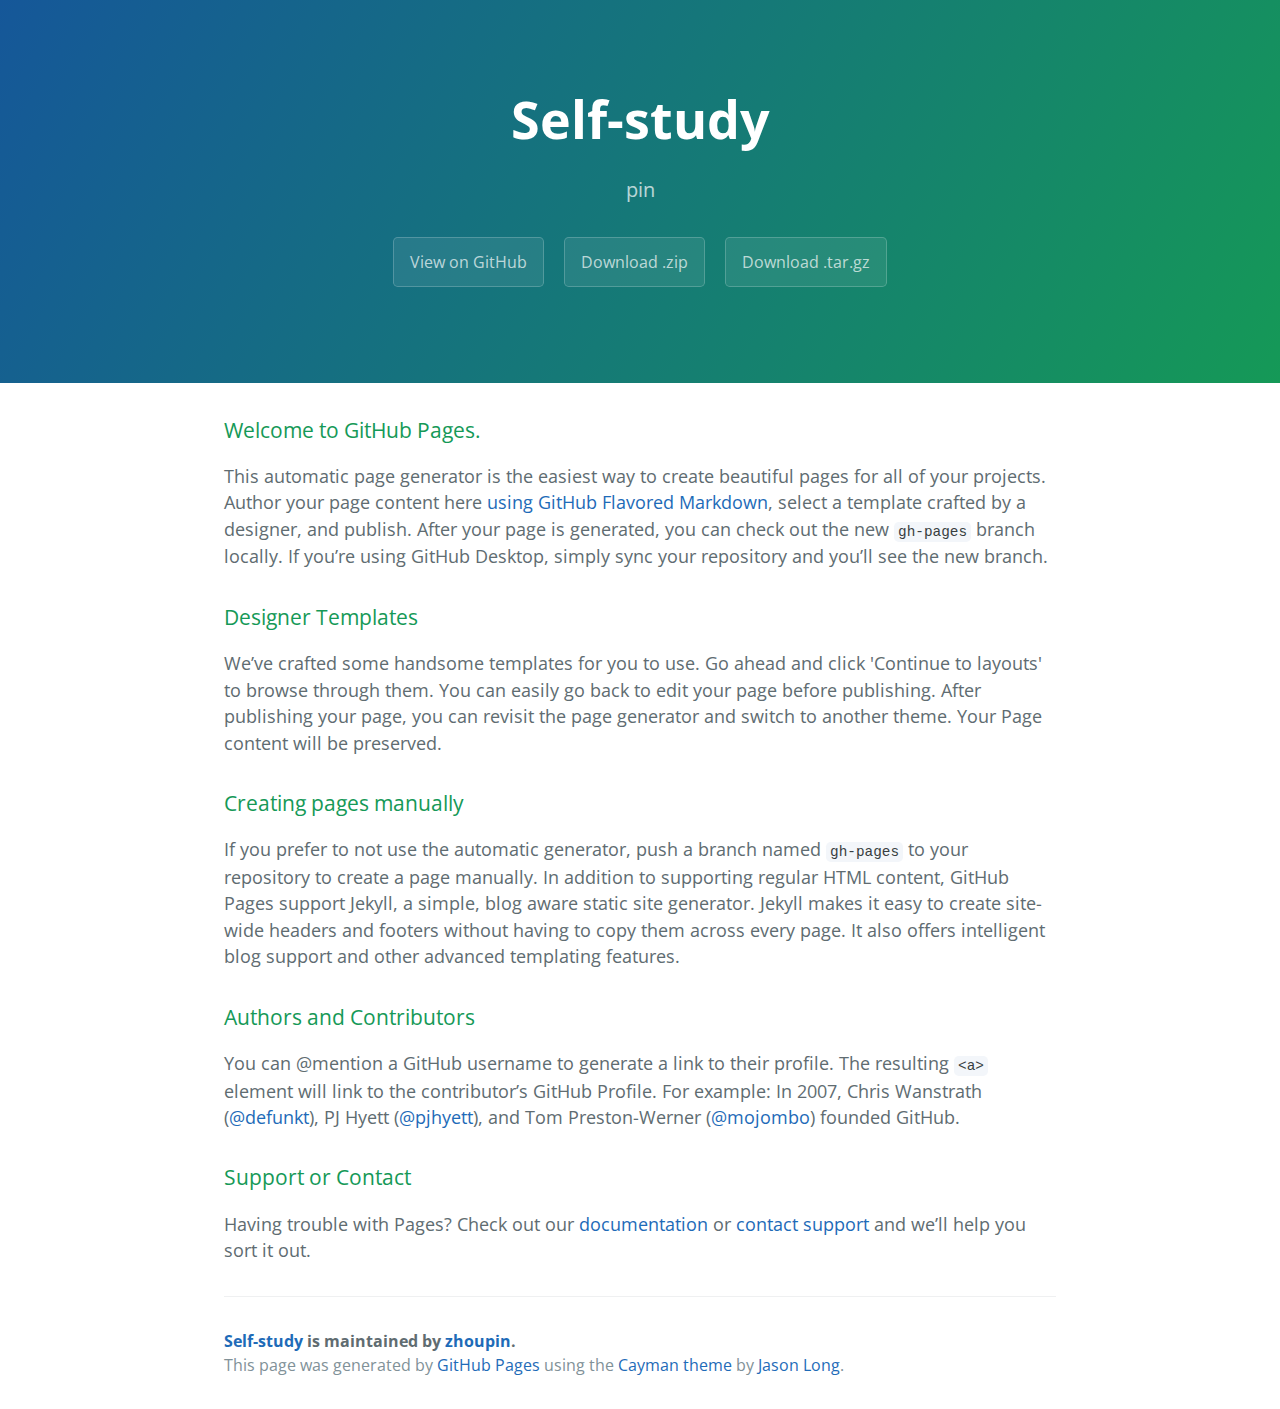
<file: index.html>
<!DOCTYPE html>
<html lang="en-us">
  <head>
    <meta charset="UTF-8">
    <title>Self-study by zhoupin</title>
    <meta name="viewport" content="width=device-width, initial-scale=1">
    <link rel="stylesheet" type="text/css" href="stylesheets/normalize.css" media="screen">
    <link href='https://fonts.googleapis.com/css?family=Open+Sans:400,700' rel='stylesheet' type='text/css'>
    <link rel="stylesheet" type="text/css" href="stylesheets/stylesheet.css" media="screen">
    <link rel="stylesheet" type="text/css" href="stylesheets/github-light.css" media="screen">
  </head>
  <body>
    <section class="page-header">
      <h1 class="project-name">Self-study</h1>
      <h2 class="project-tagline">pin</h2>
      <a href="https://github.com/zhoupin/self-study" class="btn">View on GitHub</a>
      <a href="https://github.com/zhoupin/self-study/zipball/master" class="btn">Download .zip</a>
      <a href="https://github.com/zhoupin/self-study/tarball/master" class="btn">Download .tar.gz</a>
    </section>

    <section class="main-content">
      <h3>
<a id="welcome-to-github-pages" class="anchor" href="#welcome-to-github-pages" aria-hidden="true"><span aria-hidden="true" class="octicon octicon-link"></span></a>Welcome to GitHub Pages.</h3>

<p>This automatic page generator is the easiest way to create beautiful pages for all of your projects. Author your page content here <a href="https://guides.github.com/features/mastering-markdown/">using GitHub Flavored Markdown</a>, select a template crafted by a designer, and publish. After your page is generated, you can check out the new <code>gh-pages</code> branch locally. If you’re using GitHub Desktop, simply sync your repository and you’ll see the new branch.</p>

<h3>
<a id="designer-templates" class="anchor" href="#designer-templates" aria-hidden="true"><span aria-hidden="true" class="octicon octicon-link"></span></a>Designer Templates</h3>

<p>We’ve crafted some handsome templates for you to use. Go ahead and click 'Continue to layouts' to browse through them. You can easily go back to edit your page before publishing. After publishing your page, you can revisit the page generator and switch to another theme. Your Page content will be preserved.</p>

<h3>
<a id="creating-pages-manually" class="anchor" href="#creating-pages-manually" aria-hidden="true"><span aria-hidden="true" class="octicon octicon-link"></span></a>Creating pages manually</h3>

<p>If you prefer to not use the automatic generator, push a branch named <code>gh-pages</code> to your repository to create a page manually. In addition to supporting regular HTML content, GitHub Pages support Jekyll, a simple, blog aware static site generator. Jekyll makes it easy to create site-wide headers and footers without having to copy them across every page. It also offers intelligent blog support and other advanced templating features.</p>

<h3>
<a id="authors-and-contributors" class="anchor" href="#authors-and-contributors" aria-hidden="true"><span aria-hidden="true" class="octicon octicon-link"></span></a>Authors and Contributors</h3>

<p>You can @mention a GitHub username to generate a link to their profile. The resulting <code>&lt;a&gt;</code> element will link to the contributor’s GitHub Profile. For example: In 2007, Chris Wanstrath (<a href="https://github.com/defunkt" class="user-mention">@defunkt</a>), PJ Hyett (<a href="https://github.com/pjhyett" class="user-mention">@pjhyett</a>), and Tom Preston-Werner (<a href="https://github.com/mojombo" class="user-mention">@mojombo</a>) founded GitHub.</p>

<h3>
<a id="support-or-contact" class="anchor" href="#support-or-contact" aria-hidden="true"><span aria-hidden="true" class="octicon octicon-link"></span></a>Support or Contact</h3>

<p>Having trouble with Pages? Check out our <a href="https://help.github.com/pages">documentation</a> or <a href="https://github.com/contact">contact support</a> and we’ll help you sort it out.</p>

      <footer class="site-footer">
        <span class="site-footer-owner"><a href="https://github.com/zhoupin/self-study">Self-study</a> is maintained by <a href="https://github.com/zhoupin">zhoupin</a>.</span>

        <span class="site-footer-credits">This page was generated by <a href="https://pages.github.com">GitHub Pages</a> using the <a href="https://github.com/jasonlong/cayman-theme">Cayman theme</a> by <a href="https://twitter.com/jasonlong">Jason Long</a>.</span>
      </footer>

    </section>

  
  </body>
</html>
</file>
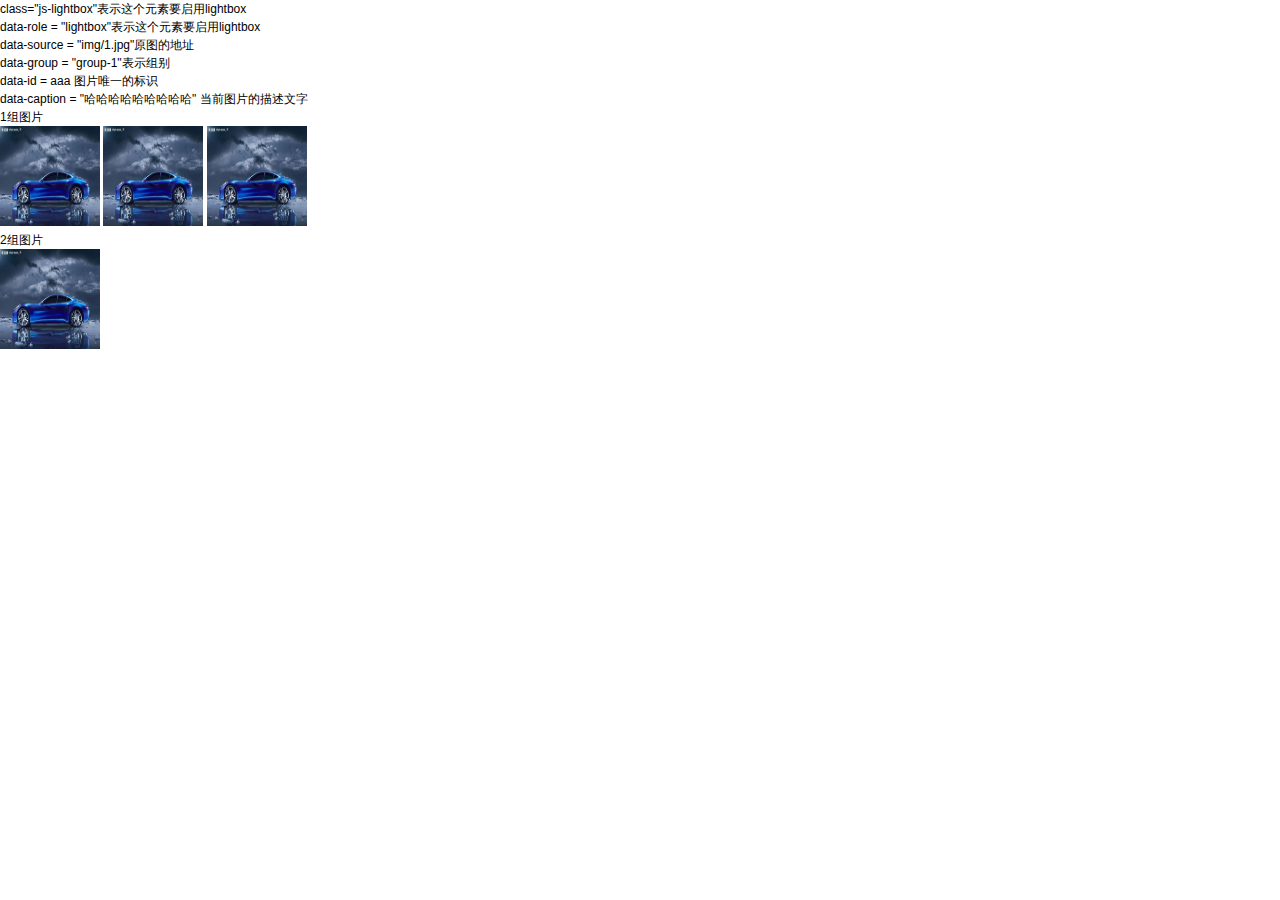
<file: lightbox/lightbox.html>
<html>
<head>
	<meta charset="utf-8"/ content="text/html">
	<title>lightbox插件开发</title>
	<link rel="stylesheet" type="text/css" href="lightbox.css">
	<script src="../lunbo/jquery-2.1.4.js"></script>
    <script src="lightbox.js"></script>
</head>
<body>
<!-- 遮罩 -->
<!-- <div id="G-lightbox-mask"></div> -->
<!-- 弹出层 -->
<!-- <div id="G-lightbox-popup"> -->
	<!-- <div class="light-box-pic-view">
		<span class="lightbox-btn lightbox-prev-btn"></span>
		<img  class ="lightbox-image" src="img/1.jpg">
		<span class="lightbox-btn lightbox-next-btn"></span>
	</div>
	<div class="lightbox-pic-caption">
		<div class="lightbox-caption-area">
			<p class="lightbox-pic-desc">图片标题</p>
			<span class="lightbox-of-index">当前索引:1to4</span>
		</div>
		<span class="light-close-btn"></span>
	</div> -->
<!-- </div> -->


class="js-lightbox"表示这个元素要启用lightbox<br>
	 data-role = "lightbox"表示这个元素要启用lightbox<br>
	 data-source = "img/1.jpg"原图的地址<br>
	 data-group = "group-1"表示组别 <br>
	 data-id = aaa 图片唯一的标识<br>
	 data-caption = "哈哈哈哈哈哈哈哈哈" 当前图片的描述文字<br>


<h1>1组图片</h1>
<div >
	<img class="js-lightbox"
	 data-role = "lightbox"
	 data-source = "img/1.jpg"
	 src="img/1.jpg"
	 data-group = "group-1"
	 data-id = aaa
	 data-caption = "哈哈哈哈哈哈哈哈哈"
	 width = "100"
	 height = "100">

	 <img class="js-lightbox"
	 data-role = "lightbox"
	 data-source = "img/1.jpg"
	 src="img/1.jpg"
	 data-group = "group-1"
	 data-id = bbb
	 data-caption = "哈哈哈哈哈哈哈哈哈"
	 width = "100"
	 height = "100">

	 <img class="js-lightbox"
	 data-role = "lightbox"
	 data-source = "img/1.jpg"
	 src="img/1.jpg"
	 data-group = "group-1"
	 data-id = ccc
	 data-caption = "哈哈哈哈哈哈哈哈哈"
	 width = "100"
	 height = "100">
</div>

<h1>2组图片</h1>
<div >
	<img class="js-lightbox"
	 data-role = "lightbox"
	 data-source = "img/1.jpg"
	 src="img/1.jpg"
	 data-group = "group-2"
	 data-id = aaa
	 data-caption = "哈哈哈哈哈哈哈哈哈"
	 width = "100"
	 height = "100">
</div>
<script>
	$(function(){
		var lightbox = new LightBox();
	});
</script>
</body>
</html>
</file>
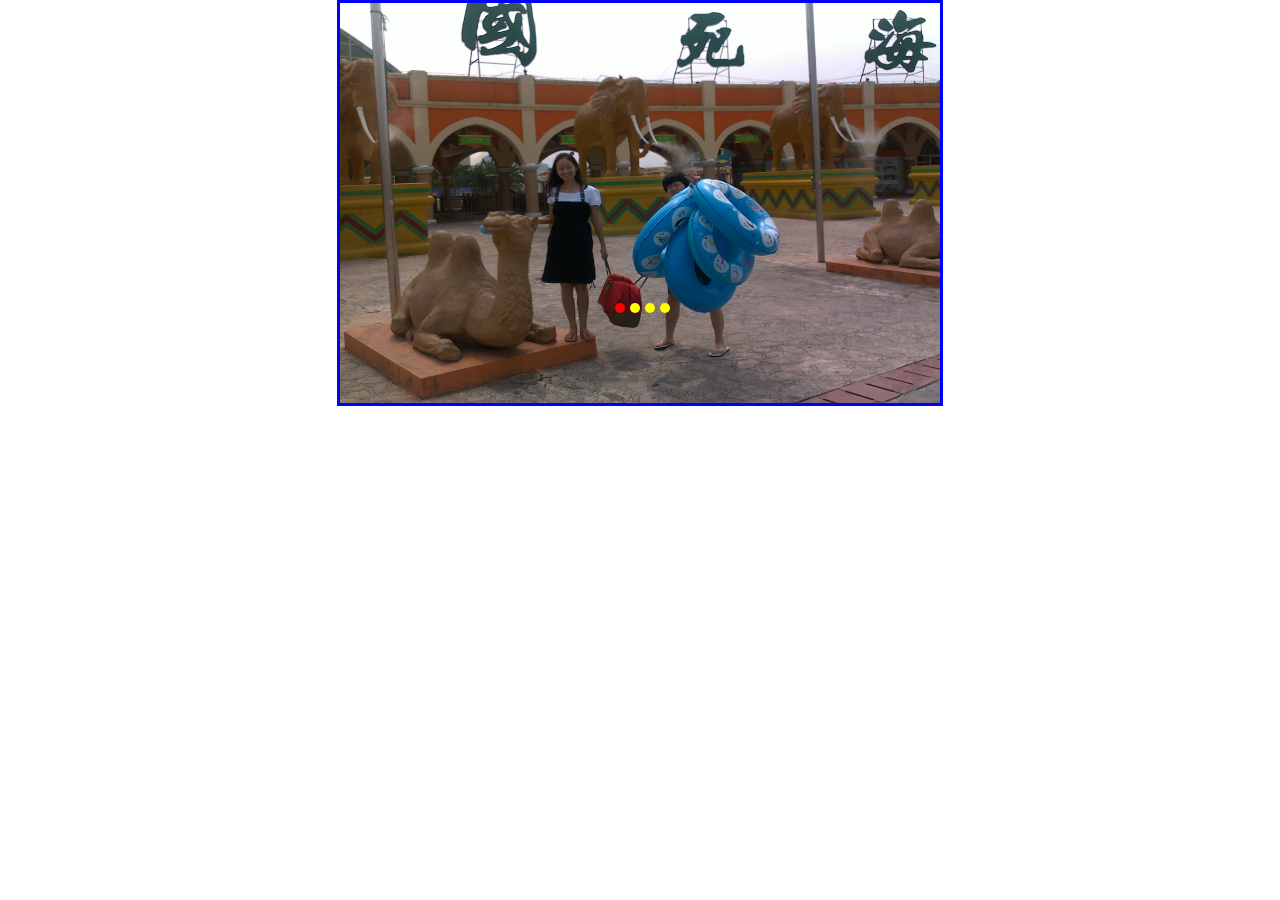
<file: lunbo/lunbo.html>
<!DOCTYPE html>
<html lang="zh-CN">
  <head>
    <meta charset="utf-8">
    <meta http-equiv="X-UA-Compatible" content="IE=edge">
    <meta name="viewport" content="width=device-width, initial-scale=1">
    <title>lunbo</title>
    <script src="../lunbo/jquery-2.1.4.js"></script>
    <script src="lunbo.js"></script>
    <link rel="stylesheet" type="text/css" href="lunbo.css">
  </head>
  <body>


<div id="content">
  <div id="list" style="left:-600px;">
    <img src="img/four.jpg">
    <img src="img/one.jpg">
    <img src="img/two.jpg">
    <img src="img/three.jpg">
    <img src="img/four.jpg">
    <img src="img/one.jpg">
  </div>
  <div id="buttons">
    <span index="1" class="on"></span>
    <span index="2"></span>
    <span index="3"></span>
    <span index="4"></span>
  </div>
    <a href="javascript:void(0)" id="prev" class="arrow"> < </a>
    <a href="javascript:void(0)" id="next" class="arrow"> > </a>

</div>
  </body>
</html>
</file>
<file: stylesheets/stylesheet.css>
* {
  box-sizing: border-box; }

body {
  padding: 0;
  margin: 0;
  font-family: "Open Sans", "Helvetica Neue", Helvetica, Arial, sans-serif;
  font-size: 16px;
  line-height: 1.5;
  color: #606c71; }

a {
  color: #1e6bb8;
  text-decoration: none; }
  a:hover {
    text-decoration: underline; }

.btn {
  display: inline-block;
  margin-bottom: 1rem;
  color: rgba(255, 255, 255, 0.7);
  background-color: rgba(255, 255, 255, 0.08);
  border-color: rgba(255, 255, 255, 0.2);
  border-style: solid;
  border-width: 1px;
  border-radius: 0.3rem;
  transition: color 0.2s, background-color 0.2s, border-color 0.2s; }
  .btn + .btn {
    margin-left: 1rem; }

.btn:hover {
  color: rgba(255, 255, 255, 0.8);
  text-decoration: none;
  background-color: rgba(255, 255, 255, 0.2);
  border-color: rgba(255, 255, 255, 0.3); }

@media screen and (min-width: 64em) {
  .btn {
    padding: 0.75rem 1rem; } }

@media screen and (min-width: 42em) and (max-width: 64em) {
  .btn {
    padding: 0.6rem 0.9rem;
    font-size: 0.9rem; } }

@media screen and (max-width: 42em) {
  .btn {
    display: block;
    width: 100%;
    padding: 0.75rem;
    font-size: 0.9rem; }
    .btn + .btn {
      margin-top: 1rem;
      margin-left: 0; } }

.page-header {
  color: #fff;
  text-align: center;
  background-color: #159957;
  background-image: linear-gradient(120deg, #155799, #159957); }

@media screen and (min-width: 64em) {
  .page-header {
    padding: 5rem 6rem; } }

@media screen and (min-width: 42em) and (max-width: 64em) {
  .page-header {
    padding: 3rem 4rem; } }

@media screen and (max-width: 42em) {
  .page-header {
    padding: 2rem 1rem; } }

.project-name {
  margin-top: 0;
  margin-bottom: 0.1rem; }

@media screen and (min-width: 64em) {
  .project-name {
    font-size: 3.25rem; } }

@media screen and (min-width: 42em) and (max-width: 64em) {
  .project-name {
    font-size: 2.25rem; } }

@media screen and (max-width: 42em) {
  .project-name {
    font-size: 1.75rem; } }

.project-tagline {
  margin-bottom: 2rem;
  font-weight: normal;
  opacity: 0.7; }

@media screen and (min-width: 64em) {
  .project-tagline {
    font-size: 1.25rem; } }

@media screen and (min-width: 42em) and (max-width: 64em) {
  .project-tagline {
    font-size: 1.15rem; } }

@media screen and (max-width: 42em) {
  .project-tagline {
    font-size: 1rem; } }

.main-content :first-child {
  margin-top: 0; }
.main-content img {
  max-width: 100%; }
.main-content h1, .main-content h2, .main-content h3, .main-content h4, .main-content h5, .main-content h6 {
  margin-top: 2rem;
  margin-bottom: 1rem;
  font-weight: normal;
  color: #159957; }
.main-content p {
  margin-bottom: 1em; }
.main-content code {
  padding: 2px 4px;
  font-family: Consolas, "Liberation Mono", Menlo, Courier, monospace;
  font-size: 0.9rem;
  color: #383e41;
  background-color: #f3f6fa;
  border-radius: 0.3rem; }
.main-content pre {
  padding: 0.8rem;
  margin-top: 0;
  margin-bottom: 1rem;
  font: 1rem Consolas, "Liberation Mono", Menlo, Courier, monospace;
  color: #567482;
  word-wrap: normal;
  background-color: #f3f6fa;
  border: solid 1px #dce6f0;
  border-radius: 0.3rem; }
  .main-content pre > code {
    padding: 0;
    margin: 0;
    font-size: 0.9rem;
    color: #567482;
    word-break: normal;
    white-space: pre;
    background: transparent;
    border: 0; }
.main-content .highlight {
  margin-bottom: 1rem; }
  .main-content .highlight pre {
    margin-bottom: 0;
    word-break: normal; }
.main-content .highlight pre, .main-content pre {
  padding: 0.8rem;
  overflow: auto;
  font-size: 0.9rem;
  line-height: 1.45;
  border-radius: 0.3rem; }
.main-content pre code, .main-content pre tt {
  display: inline;
  max-width: initial;
  padding: 0;
  margin: 0;
  overflow: initial;
  line-height: inherit;
  word-wrap: normal;
  background-color: transparent;
  border: 0; }
  .main-content pre code:before, .main-content pre code:after, .main-content pre tt:before, .main-content pre tt:after {
    content: normal; }
.main-content ul, .main-content ol {
  margin-top: 0; }
.main-content blockquote {
  padding: 0 1rem;
  margin-left: 0;
  color: #819198;
  border-left: 0.3rem solid #dce6f0; }
  .main-content blockquote > :first-child {
    margin-top: 0; }
  .main-content blockquote > :last-child {
    margin-bottom: 0; }
.main-content table {
  display: block;
  width: 100%;
  overflow: auto;
  word-break: normal;
  word-break: keep-all; }
  .main-content table th {
    font-weight: bold; }
  .main-content table th, .main-content table td {
    padding: 0.5rem 1rem;
    border: 1px solid #e9ebec; }
.main-content dl {
  padding: 0; }
  .main-content dl dt {
    padding: 0;
    margin-top: 1rem;
    font-size: 1rem;
    font-weight: bold; }
  .main-content dl dd {
    padding: 0;
    margin-bottom: 1rem; }
.main-content hr {
  height: 2px;
  padding: 0;
  margin: 1rem 0;
  background-color: #eff0f1;
  border: 0; }

@media screen and (min-width: 64em) {
  .main-content {
    max-width: 64rem;
    padding: 2rem 6rem;
    margin: 0 auto;
    font-size: 1.1rem; } }

@media screen and (min-width: 42em) and (max-width: 64em) {
  .main-content {
    padding: 2rem 4rem;
    font-size: 1.1rem; } }

@media screen and (max-width: 42em) {
  .main-content {
    padding: 2rem 1rem;
    font-size: 1rem; } }

.site-footer {
  padding-top: 2rem;
  margin-top: 2rem;
  border-top: solid 1px #eff0f1; }

.site-footer-owner {
  display: block;
  font-weight: bold; }

.site-footer-credits {
  color: #819198; }

@media screen and (min-width: 64em) {
  .site-footer {
    font-size: 1rem; } }

@media screen and (min-width: 42em) and (max-width: 64em) {
  .site-footer {
    font-size: 1rem; } }

@media screen and (max-width: 42em) {
  .site-footer {
    font-size: 0.9rem; } }
</file>
<file: stylesheets/github-light.css>
/*
The MIT License (MIT)

Copyright (c) 2016 GitHub, Inc.

Permission is hereby granted, free of charge, to any person obtaining a copy
of this software and associated documentation files (the "Software"), to deal
in the Software without restriction, including without limitation the rights
to use, copy, modify, merge, publish, distribute, sublicense, and/or sell
copies of the Software, and to permit persons to whom the Software is
furnished to do so, subject to the following conditions:

The above copyright notice and this permission notice shall be included in all
copies or substantial portions of the Software.

THE SOFTWARE IS PROVIDED "AS IS", WITHOUT WARRANTY OF ANY KIND, EXPRESS OR
IMPLIED, INCLUDING BUT NOT LIMITED TO THE WARRANTIES OF MERCHANTABILITY,
FITNESS FOR A PARTICULAR PURPOSE AND NONINFRINGEMENT. IN NO EVENT SHALL THE
AUTHORS OR COPYRIGHT HOLDERS BE LIABLE FOR ANY CLAIM, DAMAGES OR OTHER
LIABILITY, WHETHER IN AN ACTION OF CONTRACT, TORT OR OTHERWISE, ARISING FROM,
OUT OF OR IN CONNECTION WITH THE SOFTWARE OR THE USE OR OTHER DEALINGS IN THE
SOFTWARE.

*/

.pl-c /* comment */ {
  color: #969896;
}

.pl-c1 /* constant, variable.other.constant, support, meta.property-name, support.constant, support.variable, meta.module-reference, markup.raw, meta.diff.header */,
.pl-s .pl-v /* string variable */ {
  color: #0086b3;
}

.pl-e /* entity */,
.pl-en /* entity.name */ {
  color: #795da3;
}

.pl-smi /* variable.parameter.function, storage.modifier.package, storage.modifier.import, storage.type.java, variable.other */,
.pl-s .pl-s1 /* string source */ {
  color: #333;
}

.pl-ent /* entity.name.tag */ {
  color: #63a35c;
}

.pl-k /* keyword, storage, storage.type */ {
  color: #a71d5d;
}

.pl-s /* string */,
.pl-pds /* punctuation.definition.string, string.regexp.character-class */,
.pl-s .pl-pse .pl-s1 /* string punctuation.section.embedded source */,
.pl-sr /* string.regexp */,
.pl-sr .pl-cce /* string.regexp constant.character.escape */,
.pl-sr .pl-sre /* string.regexp source.ruby.embedded */,
.pl-sr .pl-sra /* string.regexp string.regexp.arbitrary-repitition */ {
  color: #183691;
}

.pl-v /* variable */ {
  color: #ed6a43;
}

.pl-id /* invalid.deprecated */ {
  color: #b52a1d;
}

.pl-ii /* invalid.illegal */ {
  color: #f8f8f8;
  background-color: #b52a1d;
}

.pl-sr .pl-cce /* string.regexp constant.character.escape */ {
  font-weight: bold;
  color: #63a35c;
}

.pl-ml /* markup.list */ {
  color: #693a17;
}

.pl-mh /* markup.heading */,
.pl-mh .pl-en /* markup.heading entity.name */,
.pl-ms /* meta.separator */ {
  font-weight: bold;
  color: #1d3e81;
}

.pl-mq /* markup.quote */ {
  color: #008080;
}

.pl-mi /* markup.italic */ {
  font-style: italic;
  color: #333;
}

.pl-mb /* markup.bold */ {
  font-weight: bold;
  color: #333;
}

.pl-md /* markup.deleted, meta.diff.header.from-file */ {
  color: #bd2c00;
  background-color: #ffecec;
}

.pl-mi1 /* markup.inserted, meta.diff.header.to-file */ {
  color: #55a532;
  background-color: #eaffea;
}

.pl-mdr /* meta.diff.range */ {
  font-weight: bold;
  color: #795da3;
}

.pl-mo /* meta.output */ {
  color: #1d3e81;
}
</file>
<file: lunbo/lunbo.css>
html, body, div, span, applet, object, iframe,
h1, h2, h3, h4, h5, h6, p, blockquote, pre,
a, abbr, acronym, address, big, cite, code,
del, dfn, em, img, ins, kbd, q, s, samp,
small, strike, strong, sub, sup, tt, var,
b, u, i, center,
dl, dt, dd, ol, ul, li,
fieldset, form, label, legend,
table, caption, tbody, tfoot, thead, tr, th, td,
article, aside, canvas, details, embed, 
figure, figcaption, footer, header, hgroup, 
menu, nav, output, ruby, section, summary,
time, mark, audio, video {
	margin: 0;
	padding: 0;
	border: 0;
	font-size: 100%;
	font: inherit;
	vertical-align: baseline;
}
/* HTML5 display-role reset for older browsers */
article, aside, details, figcaption, figure, 
footer, header, hgroup, menu, nav, section {
	display: block;
}
body {
	line-height: 1;
}
ol, ul {
	list-style: none;
}
blockquote, q {
	quotes: none;
}
blockquote:before, blockquote:after,
q:before, q:after {
	content: '';
	content: none;
}
table {
	border-collapse: collapse;
	border-spacing: 0;
}















#content{
	margin: 0px auto;
	width: 600px;
	height: 400px;
	border: 3px solid blue;
	position: relative;
	overflow: hidden;
}
#list{
	width: 3600px;
	height: 400px;
	position: absolute;
}
#list img{
	float: left;
	width: 600px;
	height: 400px;
}
#buttons{
	position: absolute;
	padding-left: 50%;
	left: -25px;
	top: 300px;
}
#buttons span{
	display: inline-block;
	height: 10px;
	width: 10px;
	border-radius: 5px;
	background-color: yellow;
	float: left;
	margin-right: 5px;

}
#buttons span:hover{background-color: red;}

#prev,#next{display: none; position: absolute; height: 20px;width: 20px;font-size: 20px;background-color: red;top:200px;opacity: 0.5;}
#prev{left: 0px;}
#next{right: 0px;}
#prev:hover,#next:hover{opacity: 1;}
#content:hover .arrow{display: inline-block;}
.on{background-color: red !important;}
</file>
